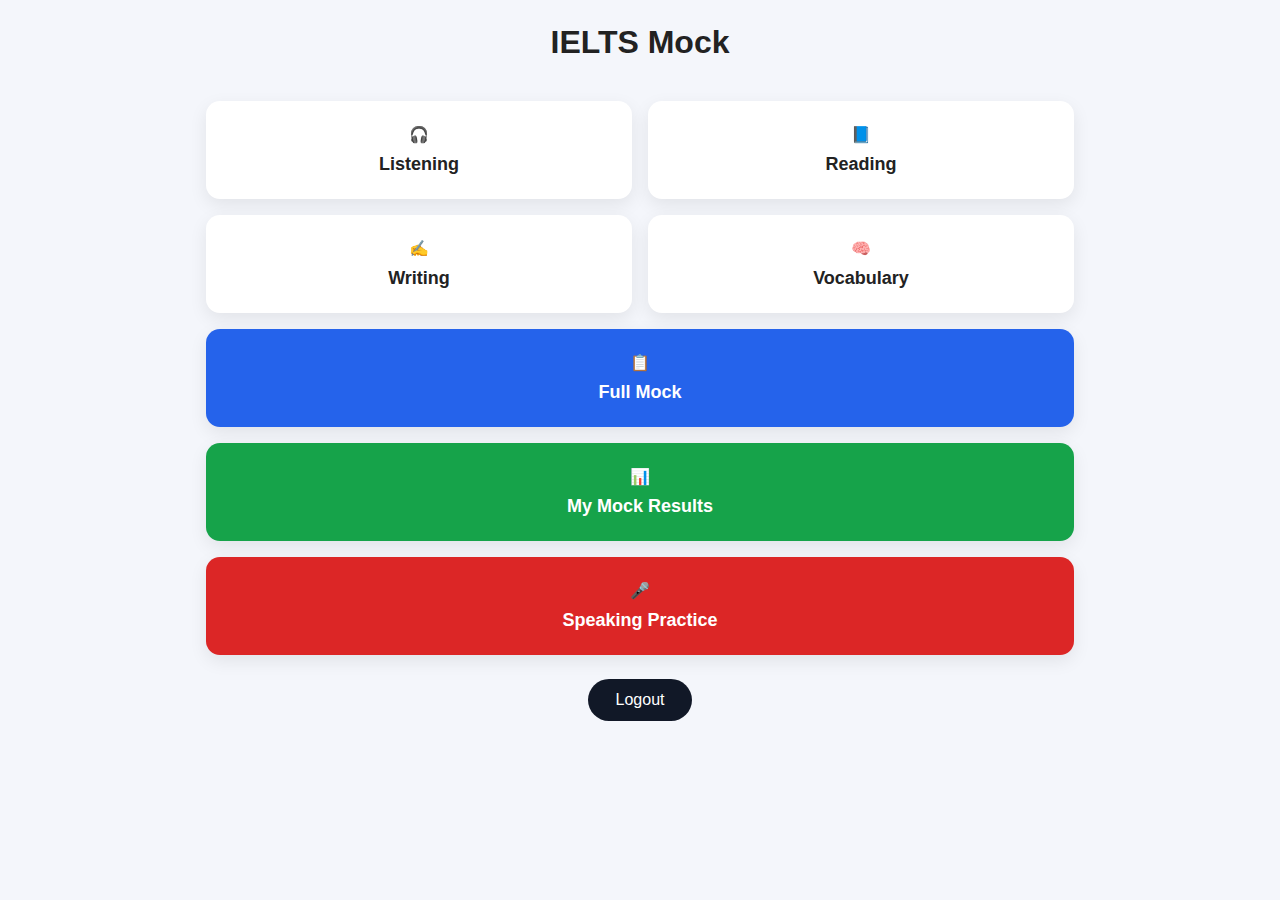
<file: index.html>
<!DOCTYPE html>
<html lang="en">
<head>
  <meta charset="UTF-8" />
  <title>IELTS Mock</title>
  <meta name="viewport" content="width=device-width, initial-scale=1.0"/>

  <style>
    * {
      box-sizing: border-box;
      font-family: Arial, Helvetica, sans-serif;
    }

    body {
      margin: 0;
      padding: 0;
      background: #f4f6fb;
      color: #222;
    }

    h1 {
      text-align: center;
      margin: 24px 0;
    }

    .container {
      max-width: 900px;
      margin: auto;
      padding: 16px;
    }

    .grid {
      display: grid;
      grid-template-columns: repeat(2, 1fr);
      gap: 16px;
    }

    .card {
      background: #fff;
      border-radius: 14px;
      padding: 24px;
      text-align: center;
      text-decoration: none;
      color: #222;
      box-shadow: 0 6px 18px rgba(0,0,0,0.08);
      transition: transform 0.2s;
    }

    .card:hover {
      transform: translateY(-4px);
    }

    .card span {
      display: block;
      font-size: 18px;
      font-weight: bold;
      margin-top: 10px;
    }

    .full {
      grid-column: span 2;
      background: #2563eb;
      color: #fff;
    }

    .results {
      grid-column: span 2;
      background: #16a34a;
      color: #fff;
    }

    .speaking {
      grid-column: span 2;
      background: #dc2626;
      color: #fff;
    }

    .logout {
      margin-top: 24px;
      text-align: center;
    }

    .logout a {
      display: inline-block;
      background: #111827;
      color: #fff;
      padding: 12px 28px;
      border-radius: 24px;
      text-decoration: none;
    }

    @media (max-width: 600px) {
      .grid {
        grid-template-columns: 1fr;
      }

      .full,
      .results,
      .speaking {
        grid-column: span 1;
      }
    }
  </style>
</head>

<body>

  <h1>IELTS Mock</h1>

  <div class="container">
    <div class="grid">

      <!-- LISTENING -->
      <a class="card" href="listening.html">
        🎧
        <span>Listening</span>
      </a>

      <!-- READING (ENG MUHIMI) -->
      <a class="card" href="reading/reading.html">
        📘
        <span>Reading</span>
      </a>

      <!-- WRITING -->
      <a class="card" href="#">
        ✍️
        <span>Writing</span>
      </a>

      <!-- VOCABULARY -->
      <a class="card" href="vocabulary.html">
        🧠
        <span>Vocabulary</span>
      </a>

      <!-- FULL MOCK -->
      <a class="card full" href="#">
        📋
        <span>Full Mock</span>
      </a>

      <!-- RESULTS -->
      <a class="card results" href="#">
        📊
        <span>My Mock Results</span>
      </a>

      <!-- SPEAKING -->
      <a class="card speaking" href="speaking.html">
        🎤
        <span>Speaking Practice</span>
      </a>

    </div>

    <div class="logout">
      <a href="register.html">Logout</a>
    </div>
  </div>

</body>
</html>
</file>
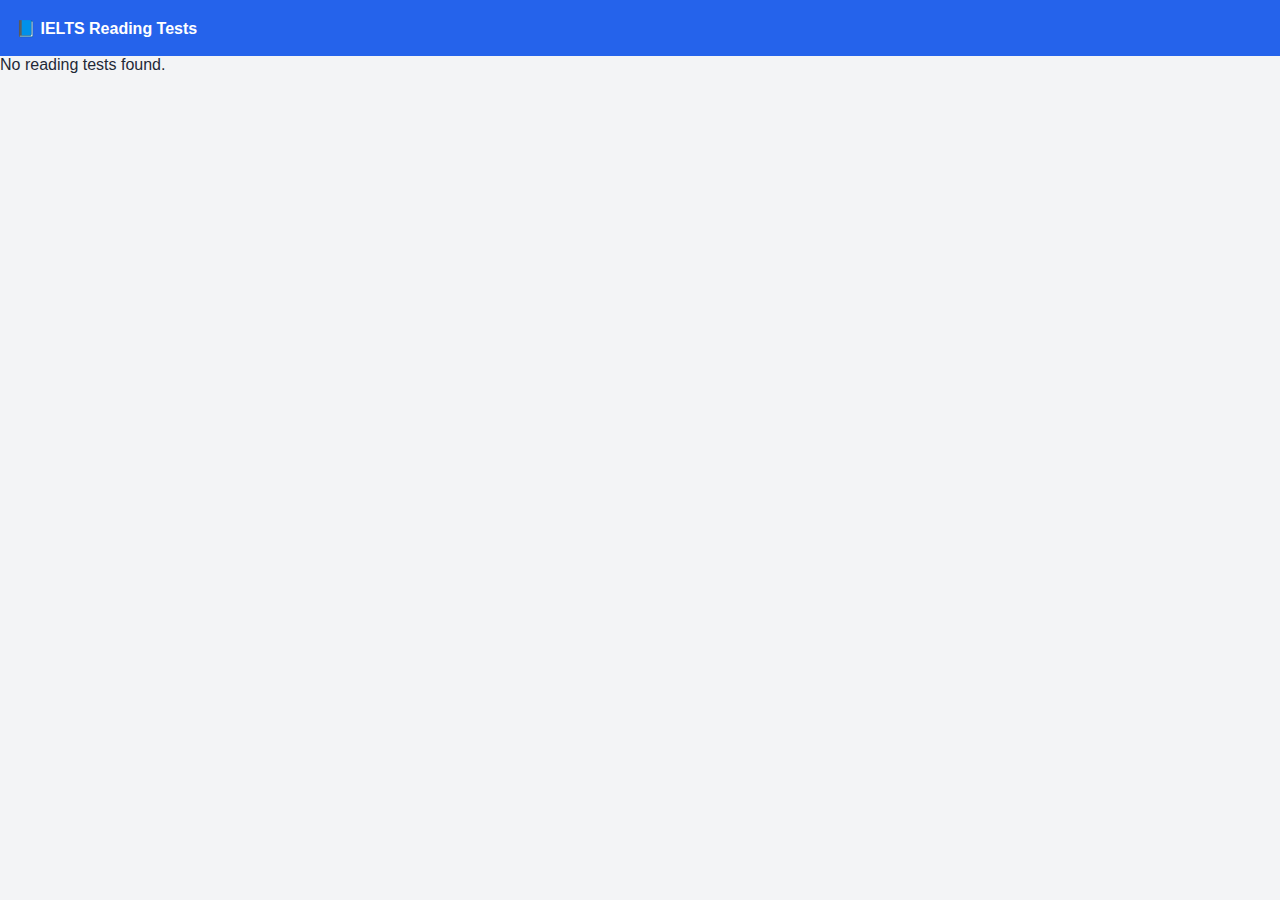
<file: reading/index.html>
<!DOCTYPE html>
<html lang="en">
<head>
  <meta charset="UTF-8" />
  <title>IELTS Reading Tests</title>
  <meta name="viewport" content="width=device-width, initial-scale=1.0" />
  <link rel="stylesheet" href="reading.css" />
</head>
<body>

  <header class="top-bar">
    📘 IELTS Reading Tests
  </header>

  <main id="tests" class="tests-list">
    <p>Loading tests...</p>
  </main>

  <!-- DATA -->
  <script src="data/index.js"></script>

  <!-- RENDER -->
  <script>
    const container = document.getElementById("tests");

    if (!window.readingTests || window.readingTests.length === 0) {
      container.innerHTML = "<p>No reading tests found.</p>";
    } else {
      container.innerHTML = "";
      window.readingTests.forEach(test => {
        const div = document.createElement("div");
        div.className = "test-card";
        div.innerHTML = `
          <h3>Passage ${test.number}: ${test.title}</h3>
          <a class="start-btn" href="reading.html?id=${test.id}">
            Start
          </a>
        `;
        container.appendChild(div);
      });
    }
  </script>

</body>
</html>
</file>
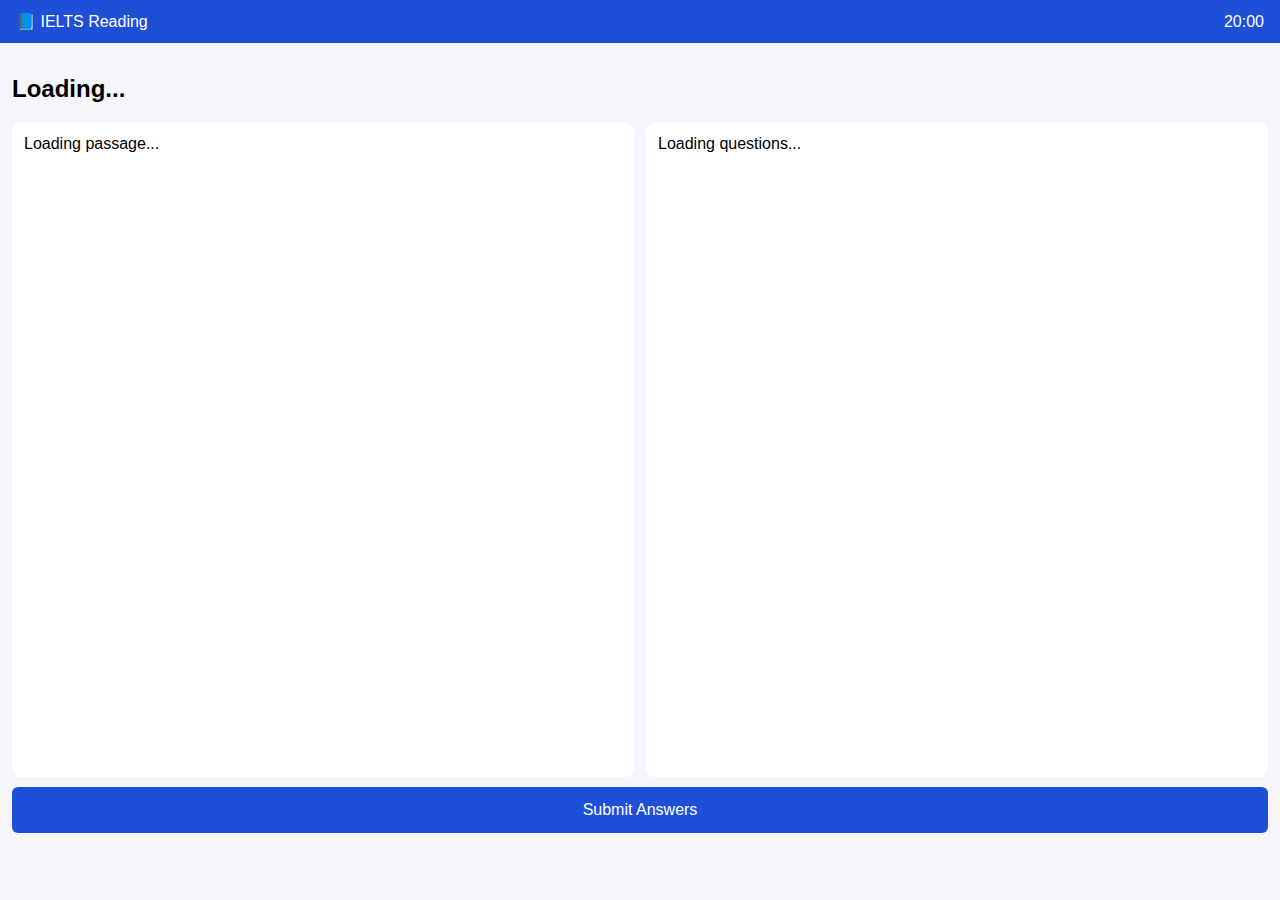
<file: reading.html>
<!DOCTYPE html>
<html lang="en">
<head>
<meta charset="UTF-8">
<title>IELTS Reading</title>
<meta name="viewport" content="width=device-width, initial-scale=1.0">

<style>
body {
  margin: 0;
  font-family: Arial, sans-serif;
  background: #f4f6fb;
}
header {
  background: #1e4fd7;
  color: #fff;
  padding: 12px 16px;
  display: flex;
  justify-content: space-between;
  align-items: center;
}
.container {
  padding: 12px;
}
.layout {
  display: grid;
  grid-template-columns: 1fr 1fr;
  gap: 12px;
}
#passage, #questions {
  background: #fff;
  padding: 12px;
  border-radius: 8px;
  height: 70vh;
  overflow-y: auto;
}
.question {
  margin-bottom: 14px;
}
input[type=text] {
  width: 100%;
  padding: 6px;
}
button {
  width: 100%;
  background: #1e4fd7;
  color: #fff;
  border: none;
  padding: 14px;
  font-size: 16px;
  border-radius: 6px;
  margin-top: 10px;
}
#result {
  margin-top: 10px;
  font-weight: bold;
}
mark {
  background: yellow;
}
</style>
</head>

<body>

<header>
  <div>📘 IELTS Reading</div>
  <div id="timer">20:00</div>
</header>

<div class="container">
  <h2 id="title">Loading...</h2>

  <div class="layout">
    <div id="passage">Loading passage...</div>
    <div id="questions">Loading questions...</div>
  </div>

  <button id="submitBtn">Submit Answers</button>
  <div id="result"></div>
</div>

<script>
/* ================= TIMER ================= */
let time = 20 * 60;
const timerEl = document.getElementById("timer");
const timerInterval = setInterval(() => {
  const m = String(Math.floor(time / 60)).padStart(2, "0");
  const s = String(time % 60).padStart(2, "0");
  timerEl.textContent = m + ":" + s;
  if (--time < 0) {
    clearInterval(timerInterval);
    checkAnswers();
  }
}, 1000);

/* ============== LOAD TEST ================= */
const params = new URLSearchParams(location.search);
const testId = params.get("id") || "p001";

const script = document.createElement("script");
script.src = `reading-data/${testId}.js`;
script.onload = initTest;
document.body.appendChild(script);

/* ============== INIT ================= */
function initTest() {
  document.getElementById("title").textContent = readingData.title;
  document.getElementById("passage").innerHTML = readingData.passage;

  let qHTML = "";
  readingData.questions.forEach(q => {
    qHTML += `<div class="question"><b>${q.id}. ${q.text}</b><br>`;
    if (q.type === "multiple_choice") {
      for (let k in q.options) {
        qHTML += `
          <label>
            <input type="checkbox" name="q${q.id}" value="${k}"> ${k}. ${q.options[k]}
          </label><br>`;
      }
    } else {
      qHTML += `<input type="text" id="q${q.id}">`;
    }
    qHTML += "</div>";
  });
  document.getElementById("questions").innerHTML = qHTML;
}

/* ============== SUBMIT ================= */
document.getElementById("submitBtn").onclick = checkAnswers;

function checkAnswers() {
  let correct = 0;

  readingData.questions.forEach(q => {
    if (q.type === "multiple_choice") {
      const checked = [...document.querySelectorAll(`input[name=q${q.id}]:checked`)]
        .map(i => i.value).sort().join("");
      const ans = q.answer.sort().join("");
      if (checked === ans) correct++;
    } else {
      const val = document.getElementById(`q${q.id}`).value.trim().toLowerCase();
      if (val === q.answer.toLowerCase()) correct++;
    }
  });

  const band = calcBand(correct, readingData.questions.length);
  document.getElementById("result").innerHTML =
    `Correct: ${correct} / ${readingData.questions.length}<br>Band Score: ${band}`;
}

/* ============== BAND ================= */
function calcBand(score, total) {
  const percent = score / total;
  if (percent >= 0.9) return 9;
  if (percent >= 0.8) return 8;
  if (percent >= 0.7) return 7;
  if (percent >= 0.6) return 6;
  if (percent >= 0.5) return 5;
  return 4;
}

/* ============== HIGHLIGHT ================= */
document.getElementById("passage").addEventListener("mouseup", () => {
  const sel = window.getSelection();
  if (sel.toString().length > 0) {
    const range = sel.getRangeAt(0);
    const mark = document.createElement("mark");
    range.surroundContents(mark);
    sel.removeAllRanges();
  }
});
</script>

</body>
</html>
</file>
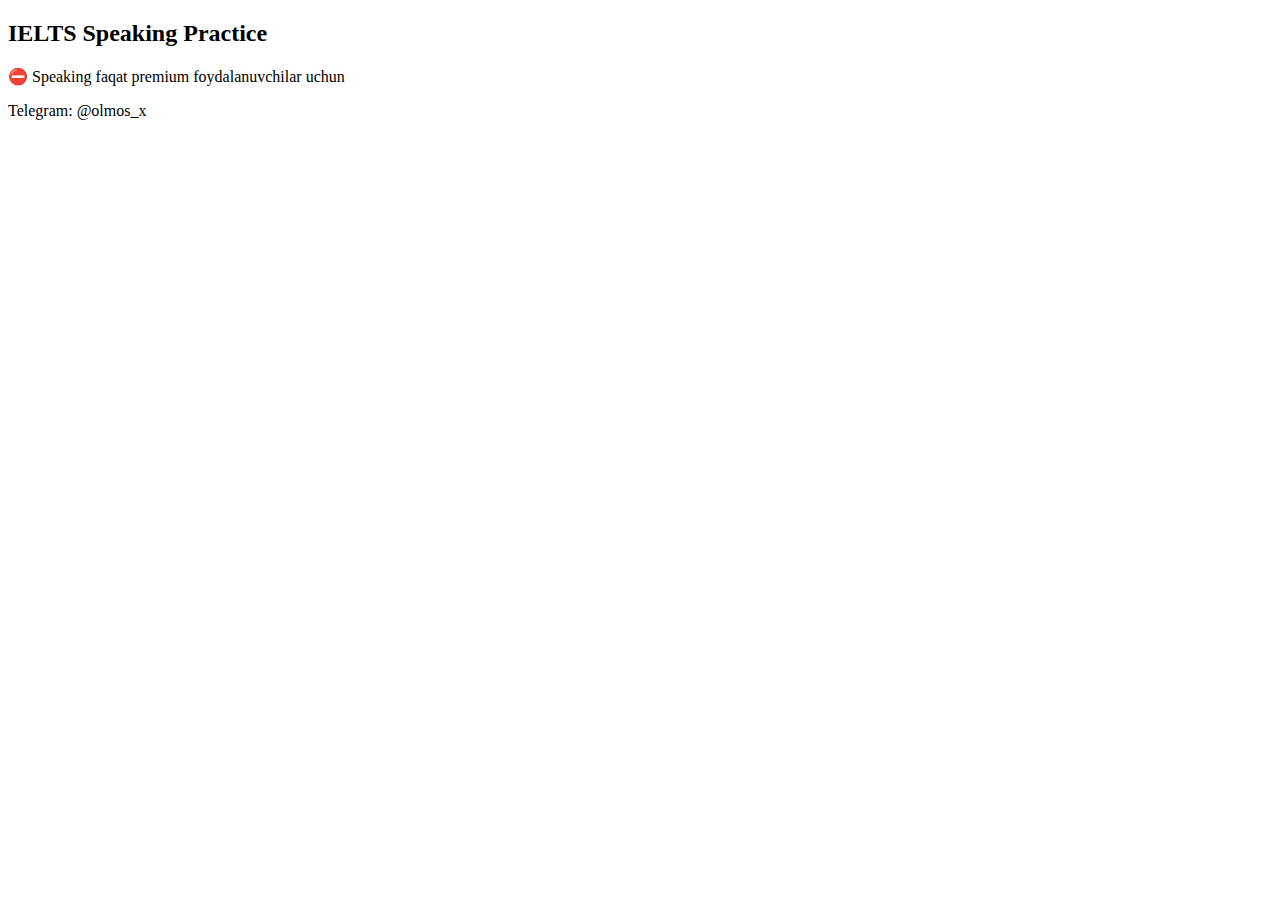
<file: speaking.html>
<!DOCTYPE html>
<html>
<head>
  <title>Speaking – IELTS Mock</title>
</head>
<body>

<h2>IELTS Speaking Practice</h2>
<div id="content"></div>

<script>
  const registerTime = localStorage.getItem("register_time");
  const isPremium = localStorage.getItem("premium") === "true";

  const now = Date.now();
  const TWO_DAYS = 2 * 24 * 60 * 60 * 1000;

  if (isPremium || (registerTime && now - registerTime < TWO_DAYS)) {
    document.getElementById("content").innerHTML = `
      <p>🎤 Speaking practice available</p>
      <button>Start Speaking Test</button>
    `;
  } else {
    document.getElementById("content").innerHTML = `
      <p>⛔ Speaking faqat premium foydalanuvchilar uchun</p>
      <p>Telegram: @olmos_x</p>
    `;
  }
</script>

</body>
</html>
</file>
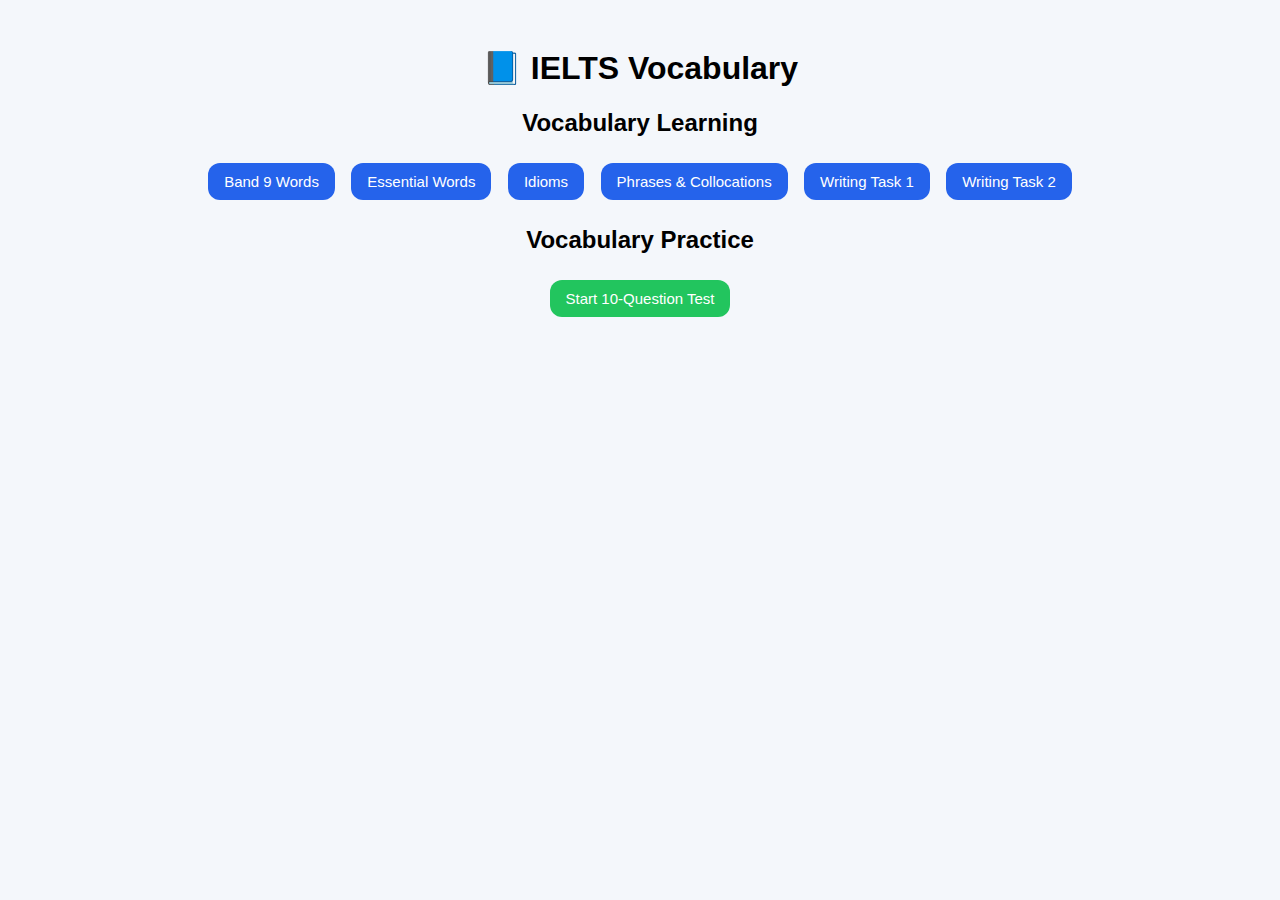
<file: vocabulary.html>
<!DOCTYPE html>
<html lang="en">
<head>
<meta charset="UTF-8">
<title>IELTS Vocabulary</title>

<style>
body{
  font-family: Arial, sans-serif;
  background:#f4f7fb;
  padding:20px;
}
h1,h2{ text-align:center; }
button{
  padding:10px 16px;
  border:none;
  border-radius:12px;
  margin:6px;
  cursor:pointer;
  font-size:15px;
}
.btn-blue{ background:#2563eb; color:#fff; }
.btn-green{ background:#22c55e; color:#fff; }
.btn-gray{ background:#e5e7eb; }
.card{
  background:#fff;
  padding:18px;
  border-radius:16px;
  margin:14px 0;
  box-shadow:0 6px 16px rgba(0,0,0,0.08);
}
.word{
  font-size:22px;
  font-weight:bold;
}
.label{
  color:#2563eb;
  font-weight:bold;
}
.option button{
  width:100%;
  margin:6px 0;
  background:#f1f5f9;
}
</style>
</head>

<body>

<h1>📘 IELTS Vocabulary</h1>

<h2>Vocabulary Learning</h2>
<div style="text-align:center">
<button class="btn-blue" onclick="load('band9')">Band 9 Words</button>
<button class="btn-blue" onclick="load('essential')">Essential Words</button>
<button class="btn-blue" onclick="load('idioms')">Idioms</button>
<button class="btn-blue" onclick="load('phrases')">Phrases & Collocations</button>
<button class="btn-blue" onclick="load('task1')">Writing Task 1</button>
<button class="btn-blue" onclick="load('task2')">Writing Task 2</button>
</div>

<h2>Vocabulary Practice</h2>
<div style="text-align:center">
<button class="btn-green" onclick="startTest()">Start 10-Question Test</button>
</div>

<div id="content"></div>

<script>
/* ================= VOCABULARY DATA ================= */

const data = {
band9:[
{w:"Meticulous",m:"Very careful and precise",s:"Thorough",a:"Careless",e:"She is meticulous about grammar."},
{w:"Articulate",m:"Express ideas clearly",s:"Eloquent",a:"Inarticulate",e:"He is articulate in debates."},
{w:"Coherent",m:"Logical and well-organized",s:"Clear",a:"Confusing",e:"Her essay is coherent."},
{w:"Substantial",m:"Large or important",s:"Significant",a:"Minor",e:"There was a substantial rise."},
{w:"Inevitable",m:"Impossible to avoid",s:"Unavoidable",a:"Preventable",e:"Change is inevitable."}
],

essential:[
{w:"Significant",m:"Important or noticeable",s:"Important",a:"Trivial",e:"A significant improvement occurred."},
{w:"Decline",m:"Decrease",s:"Fall",a:"Increase",e:"Sales declined last year."},
{w:"Factor",m:"Reason or cause",s:"Element",a:"Result",e:"Cost is a key factor."},
{w:"Increase",m:"Become larger",s:"Rise",a:"Decrease",e:"Prices increased rapidly."},
{w:"Impact",m:"Strong effect",s:"Influence",a:"Neglect",e:"Technology has an impact."}
],

idioms:[
{w:"On the other hand",m:"Showing contrast",s:"In contrast",a:"Similarly",e:"On the other hand, it has drawbacks."},
{w:"At the end of the day",m:"Ultimately",s:"Eventually",a:"Initially",e:"At the end of the day, health matters."},
{w:"A double-edged sword",m:"Both good and bad",s:"Mixed blessing",a:"Pure benefit",e:"Technology is a double-edged sword."}
],

phrases:[
{w:"Play a vital role",m:"Be very important",s:"Be essential",a:"Be unimportant",e:"Education plays a vital role."},
{w:"Lead to",m:"Cause",s:"Result in",a:"Prevent",e:"Stress can lead to illness."},
{w:"A growing number of",m:"Increasing amount",s:"Rising number",a:"Declining number",e:"A growing number of students study abroad."}
],

task1:[
{w:"A sharp increase",m:"Sudden rise",s:"Rapid growth",a:"Sharp fall",e:"The graph shows a sharp increase."},
{w:"Remain stable",m:"Stay the same",s:"Remain constant",a:"Fluctuate",e:"Prices remained stable."},
{w:"Gradual decline",m:"Slow decrease",s:"Steady fall",a:"Rapid rise",e:"There was a gradual decline."}
],

task2:[
{w:"It is widely believed that",m:"Many people think",s:"Commonly thought",a:"Rarely believed",e:"It is widely believed that education matters."},
{w:"I firmly believe",m:"Strong opinion",s:"I strongly think",a:"I doubt",e:"I firmly believe this is true."},
{w:"From my perspective",m:"In my opinion",s:"Personally",a:"Objectively",e:"From my perspective, this helps."}
]
};

/* ================= LEARNING ================= */

const content=document.getElementById("content");

function load(section){
content.innerHTML="";
data[section].forEach(x=>{
content.innerHTML+=`
<div class="card">
<div class="word">${x.w}</div>
<p><span class="label">Meaning:</span> ${x.m}</p>
<p><span class="label">Synonym:</span> ${x.s}</p>
<p><span class="label">Antonym:</span> ${x.a}</p>
<p><i>"${x.e}"</i></p>
</div>`;
});
}

/* ================= PRACTICE ================= */

let questions=[],index=0,score=0;

function startTest(){
score=0; index=0;
const all=Object.values(data).flat();
questions=all.sort(()=>0.5-Math.random()).slice(0,10).map(q=>{
let opts=[q.m];
all.filter(o=>o.m!==q.m).sort(()=>0.5-Math.random()).slice(0,3)
.forEach(o=>opts.push(o.m));
return{w:q.w,a:q.m,o:opts.sort(()=>0.5-Math.random())};
});
showQ();
}

function showQ(){
if(index>=questions.length){
content.innerHTML=`<h2>You got ${score} / 10 correct</h2>`;
return;
}
let q=questions[index];
content.innerHTML=`
<div class="card">
<h3>${q.w}</h3>
${q.o.map(x=>`<div class="option">
<button onclick="check('${x}')">${x}</button>
</div>`).join("")}
</div>`;
}

function check(ans){
if(ans===questions[index].a) score++;
index++;
showQ();
}
</script>

</body>
</html>
</file>
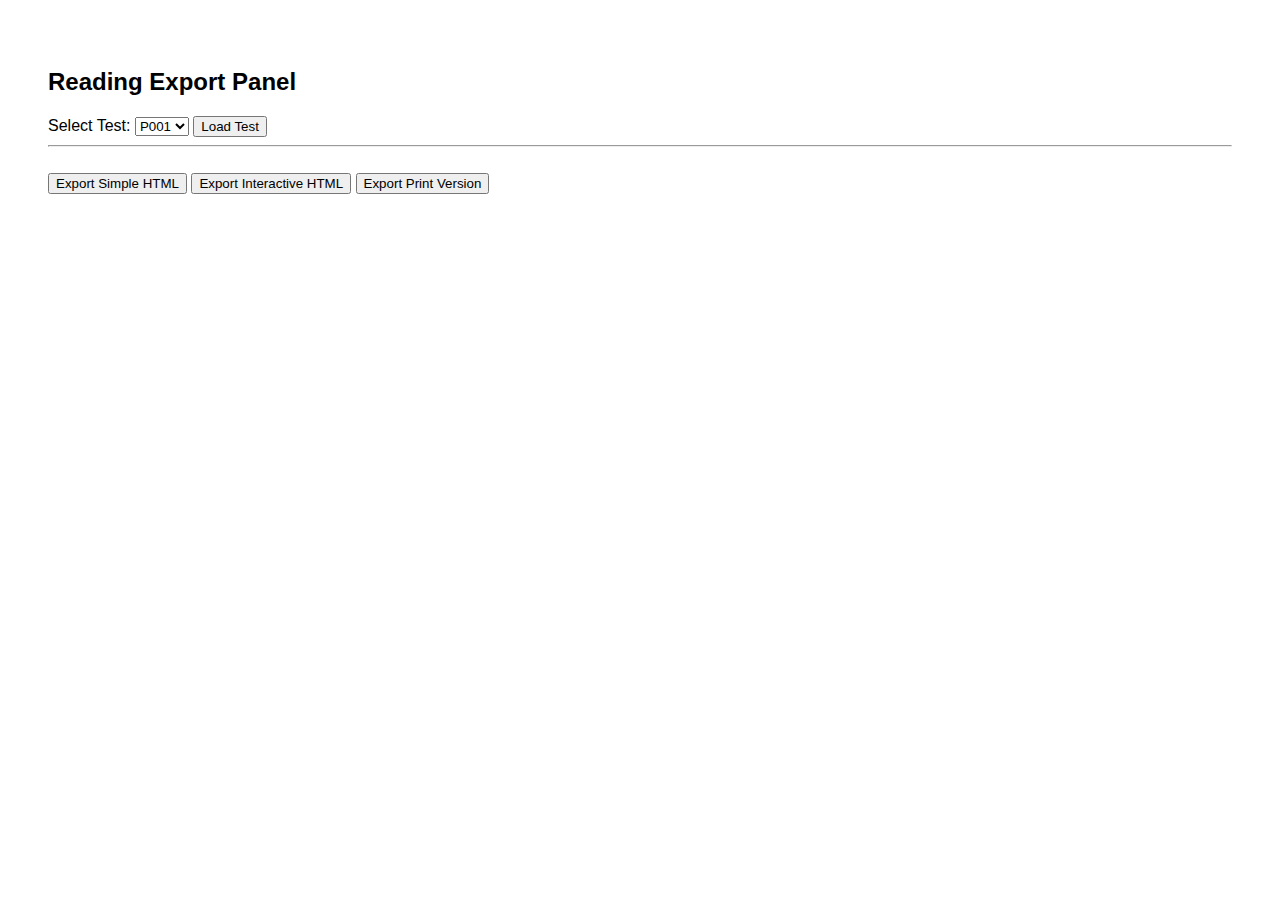
<file: admin/admin.html>
<!DOCTYPE html>
<html lang="en">
<head>
  <meta charset="UTF-8">
  <title>Admin Panel – Export Reading</title>
  <meta name="viewport" content="width=device-width, initial-scale=1.0">
</head>
<body style="font-family: Arial; padding:40px;">

  <h2>Reading Export Panel</h2>

  <label>Select Test:</label>
  <select id="testSelect">
    <option value="p001">P001</option>
    <option value="p002">P002</option>
  </select>

  <button onclick="loadTest()">Load Test</button>

  <hr><br>

  <button onclick="exportSimple()">Export Simple HTML</button>
  <button onclick="exportInteractive()">Export Interactive HTML</button>
  <button onclick="exportPrint()">Export Print Version</button>

  <script src="export.js"></script>
</body>
</html>
</file>
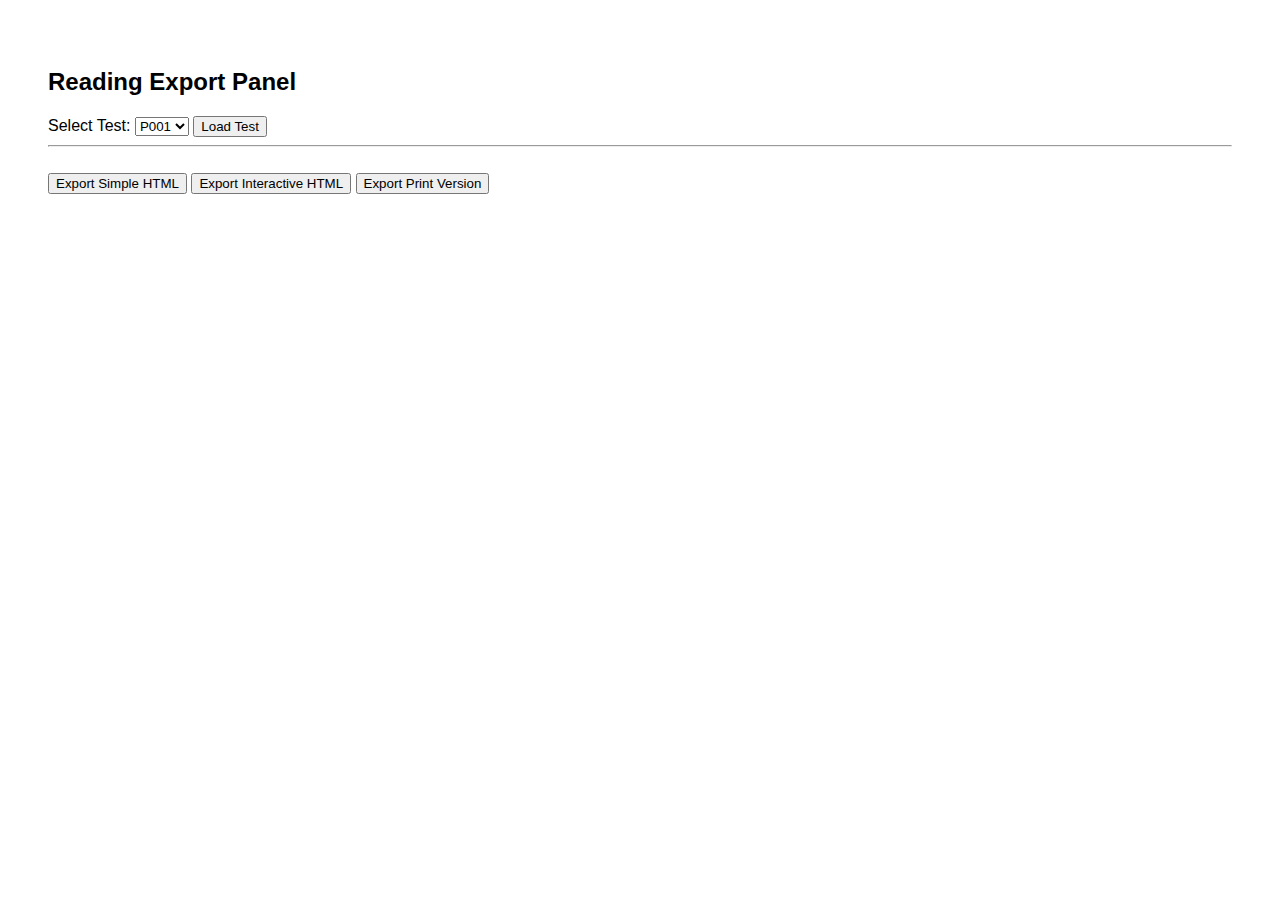
<file: reading/admin.html>
<!DOCTYPE html>
<html lang="en">
<head>
  <meta charset="UTF-8">
  <title>Admin Panel - Export</title>
  <meta name="viewport" content="width=device-width, initial-scale=1.0">
</head>
<body style="font-family: Arial; padding:40px;">

  <h2>Reading Export Panel</h2>

  <label>Select Test:</label>
  <select id="testSelect">
    <option value="p001">P001</option>
    <option value="p002">P002</option>
  </select>

  <button onclick="loadTest()">Load Test</button>

  <hr><br>

  <button onclick="exportSimple()">Export Simple HTML</button>
  <button onclick="exportInteractive()">Export Interactive HTML</button>
  <button onclick="exportPrint()">Export Print Version</button>

  <script src="export.js"></script>
</body>
</html>
</file>
<file: reading/reading.css>
/* =====================================================
   RESET & BASE
===================================================== */
* {
  margin: 0;
  padding: 0;
  box-sizing: border-box;
}

body {
  font-family: -apple-system, BlinkMacSystemFont, "Segoe UI",
               Roboto, Helvetica, Arial, sans-serif;
  background: #f3f4f6;
  color: #1f2937;
  height: 100vh;
  overflow: hidden;
}

/* =====================================================
   TOP BAR
===================================================== */
.top-bar {
  height: 56px;
  background: #2563eb;
  color: #ffffff;
  display: flex;
  justify-content: space-between;
  align-items: center;
  padding: 0 16px;
  font-size: 16px;
  font-weight: 600;
}

.top-left {
  display: flex;
  align-items: center;
  gap: 8px;
}

.top-right {
  font-weight: 700;
}

/* =====================================================
   MAIN LAYOUT
===================================================== */
.reading-layout {
  display: flex;
  height: calc(100vh - 56px - 56px);
}

/* =====================================================
   PANELS
===================================================== */
.panel {
  padding: 16px;
  overflow-y: auto;
}

/* LEFT: PASSAGE */
.passage-panel {
  width: 50%;
  background: #ffffff;
  border-right: 1px solid #e5e7eb;
}

/* RIGHT: QUESTIONS */
.questions-panel {
  width: 50%;
  background: #f9fafb;
}

/* =====================================================
   PASSAGE TEXT
===================================================== */
#passage p {
  margin-bottom: 16px;
  line-height: 1.65;
  font-size: 15px;
}

#passage b {
  font-weight: 700;
}

/* =====================================================
   QUESTIONS
===================================================== */
.question {
  background: #ffffff;
  border: 1px solid #e5e7eb;
  border-radius: 10px;
  padding: 14px;
  margin-bottom: 14px;
}

.question p {
  font-size: 14px;
  margin-bottom: 8px;
}

/* INPUT */
.question input[type="text"] {
  width: 100%;
  padding: 8px 10px;
  border-radius: 6px;
  border: 1px solid #d1d5db;
  font-size: 14px;
}

/* CHECKBOX / RADIO */
.question label {
  display: block;
  font-size: 14px;
  margin-bottom: 6px;
  cursor: pointer;
}

.question input[type="checkbox"],
.question input[type="radio"] {
  margin-right: 6px;
}

/* =====================================================
   CORRECT / WRONG STATES
===================================================== */
.question.correct {
  border: 2px solid #22c55e;
  background: #ecfdf5;
}

.question.wrong {
  border: 2px solid #ef4444;
  background: #fef2f2;
}

/* =====================================================
   HIGHLIGHT (TEXT SELECTION)
===================================================== */
.highlight {
  background: #fde047;
  padding: 2px 3px;
  border-radius: 3px;
}

/* =====================================================
   BOTTOM BAR
===================================================== */
.bottom-bar {
  height: 56px;
  background: #ffffff;
  border-top: 1px solid #e5e7eb;
  display: flex;
  justify-content: space-between;
  align-items: center;
  padding: 0 16px;
}

.score {
  font-size: 14px;
  font-weight: 600;
}

.actions button {
  padding: 8px 16px;
  border-radius: 8px;
  border: none;
  font-size: 14px;
  font-weight: 600;
  cursor: pointer;
}

#resetBtn {
  background: #e5e7eb;
  color: #111827;
}

#submitBtn {
  background: #22c55e;
  color: #ffffff;
  margin-left: 8px;
}

/* =====================================================
   MOBILE RESPONSIVE
===================================================== */
@media (max-width: 900px) {
  .reading-layout {
    flex-direction: column;
  }

  .passage-panel,
  .questions-panel {
    width: 100%;
    height: 50%;
  }

  body {
    overflow: auto;
  }
}
</file>
